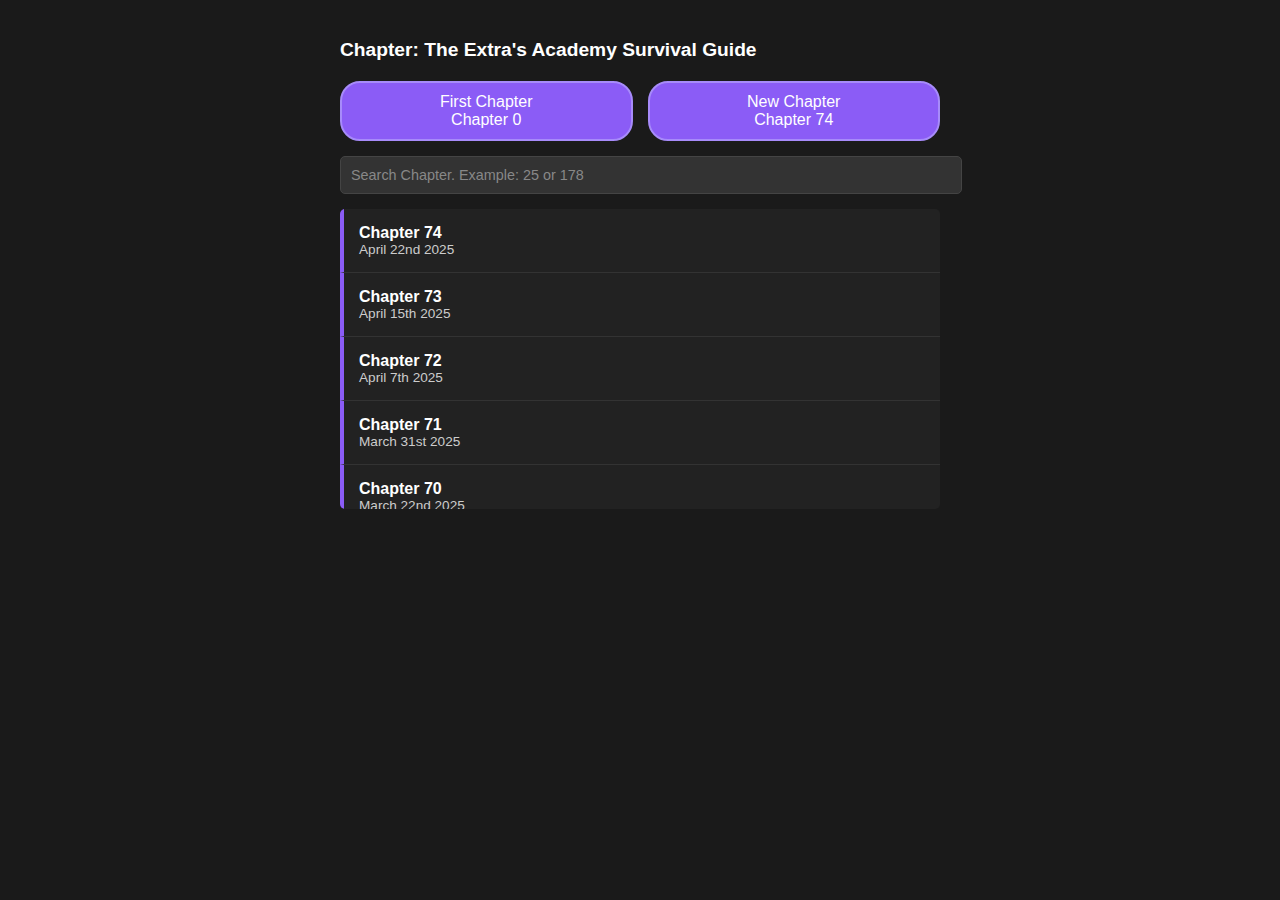
<file: chitiet/comicchapterlis.html>
<!DOCTYPE html>
<html lang="vi">
<head>
    <meta charset="UTF-8">
    <meta name="viewport" content="width=device-width, initial-scale=1.0">
    <title>Chapter List</title>
    <style>
        body {
            background-color: #1a1a1a;
            color: #fff;
            font-family: Arial, sans-serif;
            margin: 0;
            padding: 20px;
        }
        .chapter-section {
            max-width: 600px;
            margin: 0 auto;
        }
        .chapter-section h3 {
            font-size: 1.2rem;
            font-weight: bold;
            margin-bottom: 20px;
        }
        .chapter-buttons {
            display: flex;
            gap: 15px;
            margin-bottom: 15px;
        }
        .chapter-buttons button {
            flex: 1;
            background-color: #8b5cf6;
            color: #fff;
            border: 2px solid #a78bfa;
            padding: 10px;
            border-radius: 20px;
            font-size: 1rem;
            cursor: pointer;
            text-align: center;
            transition: background-color 0.3s, border-color 0.3s;
        }
        .chapter-buttons button:hover {
            background-color: #a78bfa;
            border-color: #d8b9ff;
        }
        .chapter-search {
            margin-bottom: 15px;
        }
        .chapter-search input {
            width: 100%;
            padding: 10px;
            background-color: #333;
            border: 1px solid #444;
            border-radius: 5px;
            color: #ccc;
            font-size: 0.9rem;
        }
        .chapter-search input::placeholder {
            color: #888;
        }
        .chapter-list {
            max-height: 300px;
            overflow-y: auto;
            background-color: #222;
            border-radius: 5px;
            scrollbar-width: thin;
            scrollbar-color: #8b5cf6 #333;
        }
        .chapter-list::-webkit-scrollbar {
            width: 8px;
        }
        .chapter-list::-webkit-scrollbar-track {
            background: #333;
        }
        .chapter-list::-webkit-scrollbar-thumb {
            background-color: #8b5cf6;
            border-radius: 10px;
        }
        .chapter-list::-webkit-scrollbar-button {
            background-color: #8b5cf6;
            height: 10px;
            border-radius: 5px;
        }
        .chapter-item {
            padding: 15px;
            border-left: 4px solid #8b5cf6;
            border-bottom: 1px solid #333;
            display: flex;
            justify-content: space-between;
            align-items: center;
            transition: background-color 0.3s;
        }
        .chapter-item:hover {
            background-color: #333;
        }
        .chapter-item:last-child {
            border-bottom: none;
        }
        .chapter-info {
            display: flex;
            flex-direction: column;
        }
        .chapter-info .chapter-number {
            font-size: 1rem;
            font-weight: bold;
        }
        .chapter-info .chapter-date {
            font-size: 0.85rem;
            color: #ccc;
        }
    </style>
</head>
<body>
    <section class="chapter-section">
        <h3>Chapter: The Extra's Academy Survival Guide</h3>
        <div class="chapter-buttons">
            <button>First Chapter<br>Chapter 0</button>
            <button>New Chapter<br>Chapter 74</button>
        </div>
        <div class="chapter-search">
            <input type="text" placeholder="Search Chapter. Example: 25 or 178">
        </div>
        <div class="chapter-list">
            <div class="chapter-item">
                <div class="chapter-info">
                    <span class="chapter-number">Chapter 74</span>
                    <span class="chapter-date">April 22nd 2025</span>
                </div>
            </div>
            <div class="chapter-item">
                <div class="chapter-info">
                    <span class="chapter-number">Chapter 73</span>
                    <span class="chapter-date">April 15th 2025</span>
                </div>
            </div>
            <div class="chapter-item">
                <div class="chapter-info">
                    <span class="chapter-number">Chapter 72</span>
                    <span class="chapter-date">April 7th 2025</span>
                </div>
            </div>
            <div class="chapter-item">
                <div class="chapter-info">
                    <span class="chapter-number">Chapter 71</span>
                    <span class="chapter-date">March 31st 2025</span>
                </div>
            </div>
            <div class="chapter-item">
                <div class="chapter-info">
                    <span class="chapter-number">Chapter 70</span>
                    <span class="chapter-date">March 22nd 2025</span>
                </div>
            </div>
            <!-- Thêm các chương khác nếu cần -->
        </div>
    </section>
</body>
</html>
</file>
